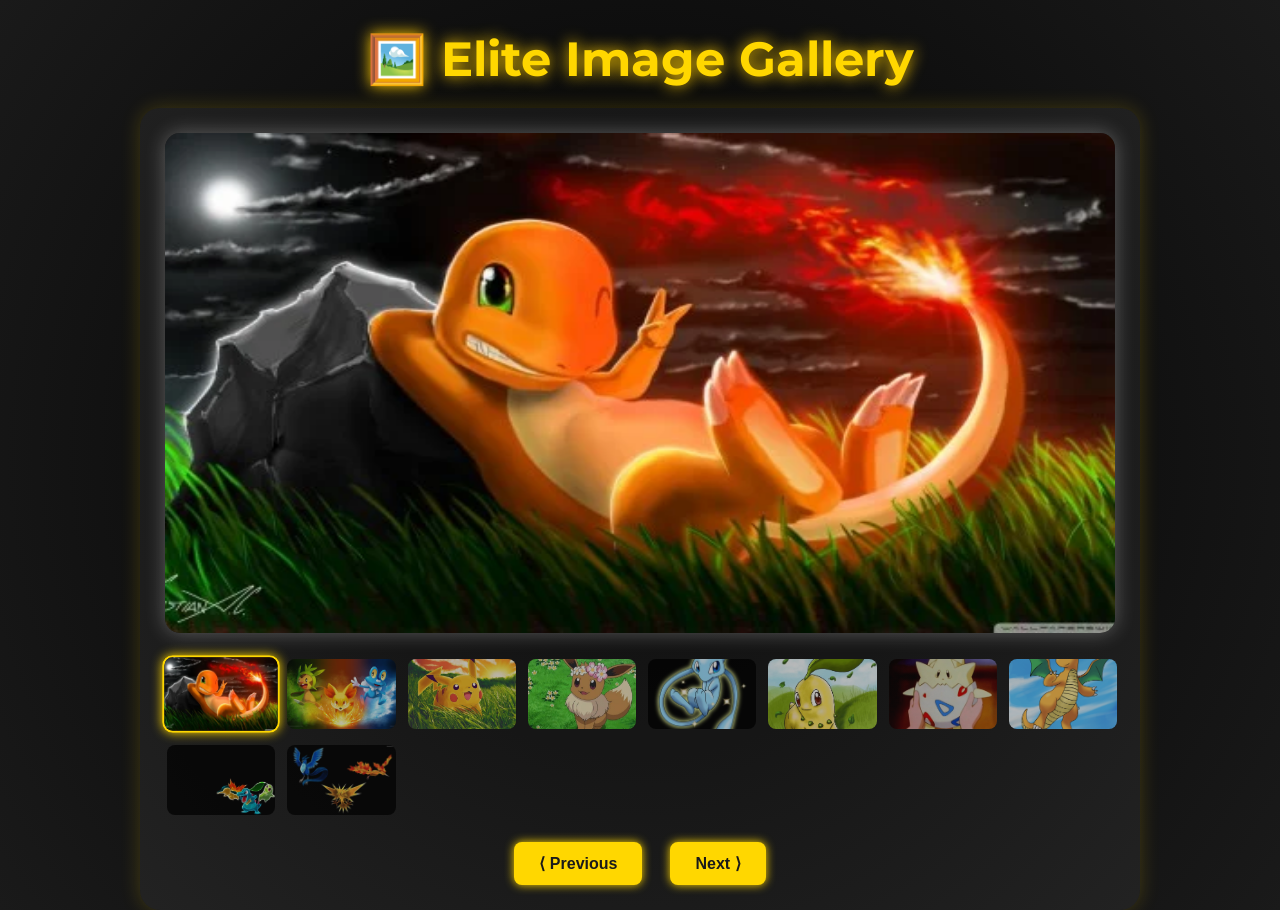
<file: IMAGE GALLERY/index.html>
<!DOCTYPE html>
<html lang="en">
<head>
  <meta charset="UTF-8" />
  <meta name="viewport" content="width=device-width, initial-scale=1.0" />
  <title>🖼️ Elite Image Gallery</title>
  <link href="https://fonts.googleapis.com/css2?family=Montserrat:wght@400;700&display=swap" rel="stylesheet">
  <style>
    body {
      font-family: 'Montserrat', sans-serif;
      margin: 0;
      padding: 0;
      background: radial-gradient(circle, #000000 0%, #1a1a1a 100%);
      color: #fff;
      display: flex;
      flex-direction: column;
      align-items: center;
      min-height: 100vh;
    }

    h1 {
      margin: 30px 0 20px;
      font-size: 3em;
      color: #ffd700;
      text-shadow: 0 0 15px #ffcc00;
      animation: glow 2s infinite alternate;
    }

    @keyframes glow {
      from { text-shadow: 0 0 10px #ffcc00; }
      to { text-shadow: 0 0 20px #fff000, 0 0 30px #ffaa00; }
    }

    .gallery {
      background: rgba(255, 255, 255, 0.05);
      padding: 25px;
      border-radius: 20px;
      box-shadow: 0 0 20px rgba(255, 215, 0, 0.2);
      max-width: 950px;
      width: 90%;
      text-align: center;
    }

    .main-view img {
      width: 100%;
      max-height: 500px;
      border-radius: 15px;
      transition: opacity 0.6s ease;
      box-shadow: 0 0 20px rgba(255, 255, 255, 0.3);
    }

    .thumbnails {
      margin-top: 20px;
      display: grid;
      grid-template-columns: repeat(auto-fill, minmax(100px, 1fr));
      gap: 12px;
    }

    .thumbnails img {
      width: 100%;
      height: 70px;
      object-fit: cover;
      border-radius: 10px;
      cursor: pointer;
      opacity: 0.7;
      border: 2px solid transparent;
      transition: all 0.3s ease;
    }

    .thumbnails img.active, .thumbnails img:hover {
      opacity: 1;
      border-color: #ffd700;
      transform: scale(1.05);
      box-shadow: 0 0 10px #ffd700;
    }

    .controls {
      margin-top: 25px;
    }

    .controls button {
      background: #ffd700;
      color: #1a1a1a;
      border: none;
      padding: 12px 25px;
      border-radius: 8px;
      font-weight: bold;
      font-size: 1em;
      cursor: pointer;
      margin: 0 12px;
      box-shadow: 0 0 10px #ffd700;
      transition: transform 0.2s ease;
    }

    .controls button:hover {
      transform: scale(1.1);
    }
  </style>
</head>
<body>

<h1>🖼️ Elite Image Gallery</h1>
<div class="gallery">
  <div class="main-view">
    <img id="mainImage" src="images/img1.jpg" alt="Main Display">
  </div>
  <div class="thumbnails">
    <img src="images/img1.jpg" onclick="setImage(0)">
    <img src="images/img2.jpg" onclick="setImage(1)">
    <img src="images/img3.jpg" onclick="setImage(2)">
    <img src="images/img4.jpg" onclick="setImage(3)">
    <img src="images/img5.jpg" onclick="setImage(4)">
    <img src="images/img6.jpg" onclick="setImage(5)">
    <img src="images/img7.jpg" onclick="setImage(6)">
    <img src="images/img8.jpg" onclick="setImage(7)">
    <img src="images/img9.jpg" onclick="setImage(8)">
    <img src="images/img10.jpg" onclick="setImage(9)">
  </div>
  <div class="controls">
    <button onclick="prevImage()">⟨ Previous</button>
    <button onclick="nextImage()">Next ⟩</button>
  </div>
</div>

<script>
  const images = [
    "images/img1.jpg",
    "images/img2.jpg",
    "images/img3.jpg",
    "images/img4.jpg",
    "images/img5.jpg",
    "images/img6.jpg",
    "images/img7.jpg",
    "images/img8.jpg",
    "images/img9.jpg",
    "images/img10.jpg"
  ];

  let currentIndex = 0;
  const mainImage = document.getElementById("mainImage");
  const thumbnails = document.querySelectorAll(".thumbnails img");

  function updateMainImage() {
    mainImage.style.opacity = 0;
    setTimeout(() => {
      mainImage.src = images[currentIndex];
      mainImage.style.opacity = 1;
    }, 300);
    thumbnails.forEach((thumb, idx) => {
      thumb.classList.toggle("active", idx === currentIndex);
    });
  }

  function setImage(index) {
    currentIndex = index;
    updateMainImage();
  }

  function prevImage() {
    currentIndex = (currentIndex - 1 + images.length) % images.length;
    updateMainImage();
  }

  function nextImage() {
    currentIndex = (currentIndex + 1) % images.length;
    updateMainImage();
  }

  updateMainImage();
</script>

</body>
</html>
</file>
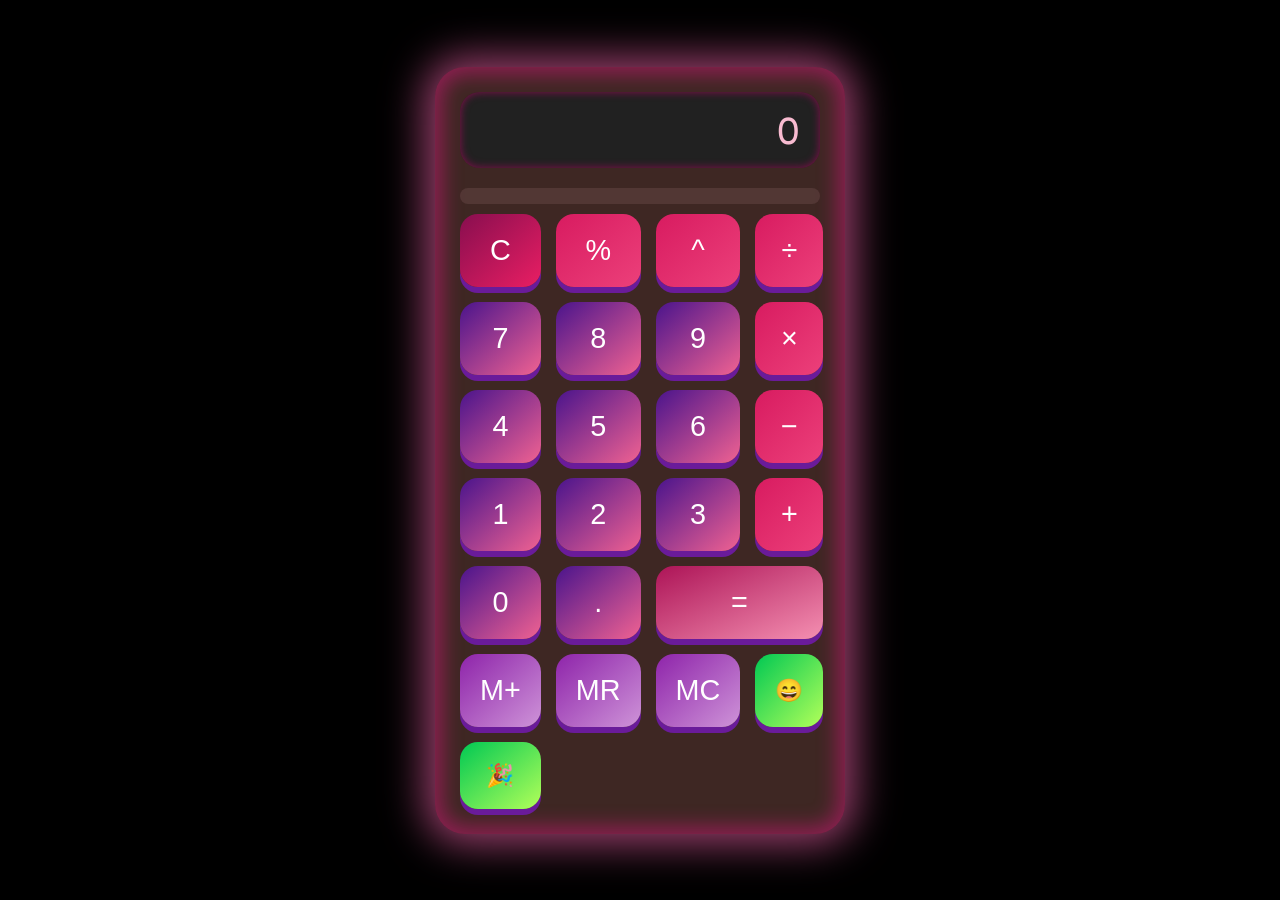
<file: CALCULATOR.html>
<!DOCTYPE html>
<html lang="en">
<head>
<meta charset="UTF-8">
<meta name="viewport" content="width=device-width, initial-scale=1.0">
<title>🖤 Cartoon Calculator ✨</title>
<style>
  @import url('https://fonts.googleapis.com/css2?family=Fredoka+One&display=swap');

  body {
    background: #000000;
    margin: 0;
    height: 100vh;
    display: flex;
    justify-content: center;
    align-items: center;
    font-family: 'Fredoka One', cursive;
  }

  .calculator {
    background: #3e2723;
    padding: 25px;
    border-radius: 30px;
    box-shadow: 0 0 40px 10px rgba(255, 105, 180, 0.6), 0 0 20px 8px rgba(255, 20, 147, 0.4) inset;
    width: 360px;
  }

  .display {
    background: #212121;
    color: #f8bbd0;
    font-size: 2.4rem;
    padding: 15px 20px;
    border-radius: 20px;
    text-align: right;
    margin-bottom: 20px;
    box-shadow: inset 0 0 8px #880e4f;
    overflow-x: auto;
  }

  .history {
    color: #fce4ec;
    font-size: 0.9rem;
    max-height: 60px;
    overflow-y: auto;
    margin-bottom: 10px;
    background: rgba(255, 192, 203, 0.1);
    padding: 8px;
    border-radius: 10px;
  }

  .buttons {
    display: grid;
    grid-template-columns: repeat(4, 1fr);
    gap: 15px;
  }

  button {
    background: linear-gradient(to bottom right, #4a148c, #f06292);
    color: white;
    font-size: 1.8rem;
    padding: 20px;
    border: none;
    border-radius: 18px;
    box-shadow: 0 6px #6a1b9a;
    transition: all 0.2s ease;
    cursor: pointer;
    animation: pulse 1s ease-in-out infinite alternate;
  }

  @keyframes pulse {
    from { transform: scale(1); }
    to { transform: scale(1.05); }
  }

  button:active {
    transform: scale(0.95);
    box-shadow: 0 3px #4a148c;
  }

  button.operator {
    background: linear-gradient(to bottom right, #d81b60, #ec407a);
  }

  button.equal {
    background: linear-gradient(to bottom right, #ad1457, #f48fb1);
    grid-column: span 2;
  }

  button.clear {
    background: linear-gradient(to bottom right, #880e4f, #e91e63);
  }

  button.memory {
    background: linear-gradient(to bottom right, #8e24aa, #ce93d8);
  }

  button.fun {
    background: linear-gradient(to bottom right, #00c853, #b2ff59);
    font-size: 1.4rem;
  }
</style>
</head>
<body>

<div class="calculator">
  <div class="display" id="display">0</div>
  <div class="history" id="history"></div>
  <div class="buttons">
    <button class="clear" id="clear">C</button>
    <button class="operator" data-op="%">%</button>
    <button class="operator" data-op="**">^</button>
    <button class="operator" data-op="/">÷</button>

    <button data-num="7">7</button>
    <button data-num="8">8</button>
    <button data-num="9">9</button>
    <button class="operator" data-op="*">×</button>

    <button data-num="4">4</button>
    <button data-num="5">5</button>
    <button data-num="6">6</button>
    <button class="operator" data-op="-">−</button>

    <button data-num="1">1</button>
    <button data-num="2">2</button>
    <button data-num="3">3</button>
    <button class="operator" data-op="+">+</button>

    <button data-num="0">0</button>
    <button data-num=".">.</button>
    <button class="equal" id="equals">=</button>

    <button class="memory" id="mPlus">M+</button>
    <button class="memory" id="mRecall">MR</button>
    <button class="memory" id="mClear">MC</button>

    <button class="fun" id="joke">😄</button>
    <button class="fun" id="emoji">🎉</button>
  </div>
</div>

<audio id="clickSound" src="https://www.soundjay.com/buttons/sounds/button-16.mp3"></audio>
<audio id="successSound" src="https://www.soundjay.com/buttons/sounds/button-3.mp3"></audio>
<audio id="errorSound" src="https://www.soundjay.com/button/beep-07.mp3"></audio>

<script>
  const display = document.getElementById('display');
  const history = document.getElementById('history');
  const buttons = document.querySelectorAll('button');
  const clickSound = document.getElementById('clickSound');
  const successSound = document.getElementById('successSound');
  const errorSound = document.getElementById('errorSound');

  let current = '';
  let memory = '';
  let operatorLast = false;

  document.addEventListener('keydown', e => {
    const key = e.key;
    if (!isNaN(key) || ['+', '-', '*', '/', '.', '%'].includes(key)) {
      current += key;
      display.textContent = current;
    } else if (key === 'Enter') {
      document.getElementById('equals').click();
    } else if (key === 'Backspace') {
      current = current.slice(0, -1);
      display.textContent = current || '0';
    }
  });

  buttons.forEach(btn => {
    btn.addEventListener('click', () => {
      clickSound.currentTime = 0;
      clickSound.play();

      const num = btn.getAttribute('data-num');
      const op = btn.getAttribute('data-op');

      if (btn.id === 'clear') {
        current = '';
        display.textContent = '0';
        return;
      }

      if (btn.id === 'equals') {
        try {
          const result = eval(current).toString();
          history.innerHTML += `<div>${current} = ${result}</div>`;
          display.textContent = result;
          current = result;
          successSound.currentTime = 0;
          successSound.play();
        } catch {
          display.textContent = 'Error';
          current = '';
          errorSound.currentTime = 0;
          errorSound.play();
        }
        return;
      }

      if (btn.id === 'mPlus') {
        memory = display.textContent;
        return;
      }

      if (btn.id === 'mRecall') {
        current += memory;
        display.textContent = current;
        return;
      }

      if (btn.id === 'mClear') {
        memory = '';
        return;
      }

      if (btn.id === 'joke') {
        const jokes = ['Why did 7 eat 9? Because you’re supposed to eat 3 squared!', 'Math teachers have too many problems.'];
        alert(jokes[Math.floor(Math.random() * jokes.length)]);
        return;
      }

      if (btn.id === 'emoji') {
        const emojis = ['🎈', '😎', '✨', '🐱‍👤', '💥'];
        display.textContent = emojis[Math.floor(Math.random() * emojis.length)];
        return;
      }

      if (num !== null) {
        current += num;
        display.textContent = current;
        operatorLast = false;
      } else if (op !== null) {
        if (current === '' || operatorLast) return;
        current += op;
        display.textContent = current;
        operatorLast = true;
      }
    });
  });
</script>

</body>
</html>
</file>
